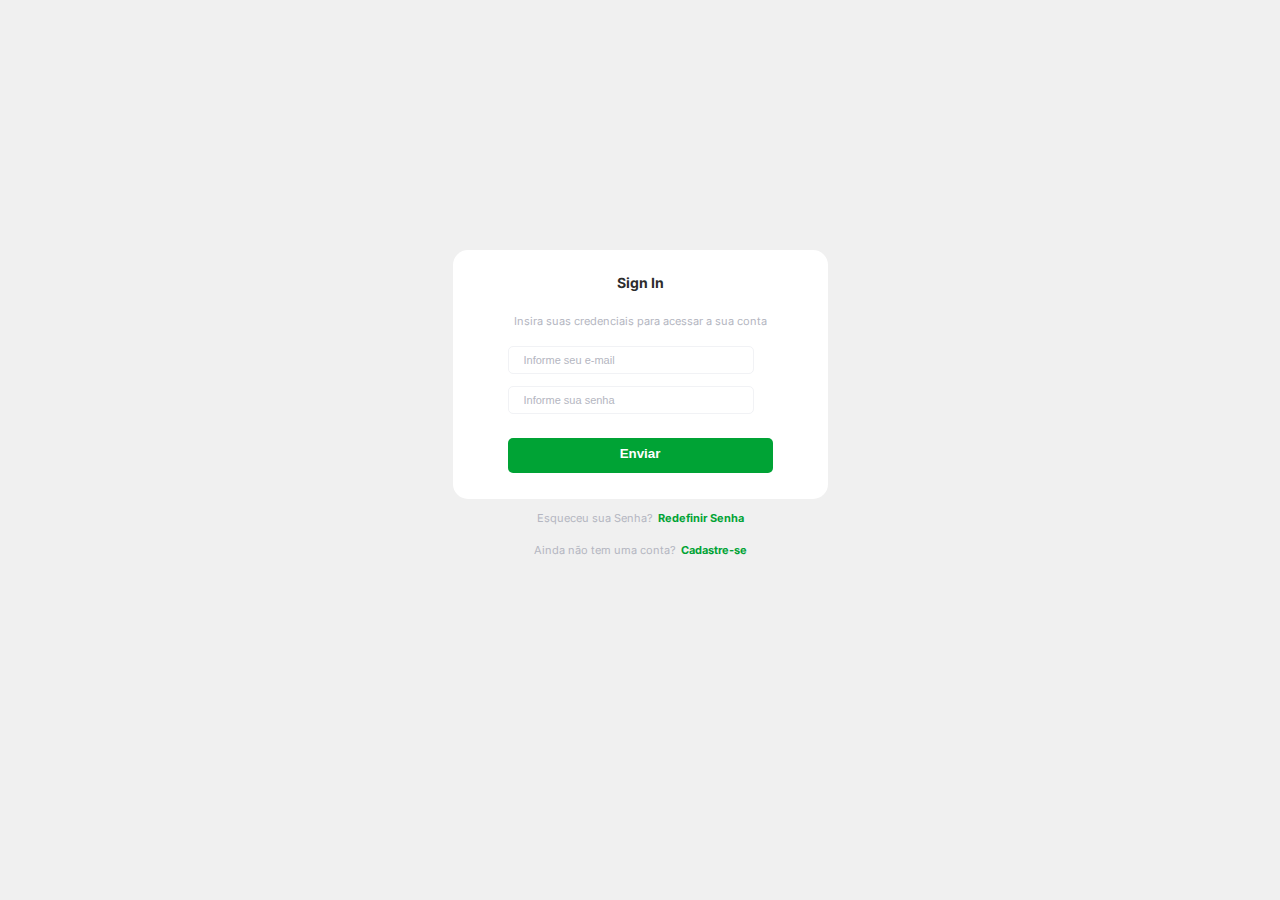
<file: index.html>
<!DOCTYPE html>
<html lang="en">

<head>
    <meta charset="UTF-8">
    <meta http-equiv="X-UA-Compatible" content="IE=edge">
    <meta name="viewport" content="width=device-width, initial-scale=1.0">
    <title>Exercício Aula 1 Semana 2 Módulo 2</title>
    <link rel="stylesheet" type="text/css" href="./Styles/style.css" media="screen" />
    <link rel="preconnect" href="https://fonts.googleapis.com">
    <link rel="preconnect" href="https://fonts.gstatic.com" crossorigin>
    <link href="https://cdn.jsdelivr.net/npm/bootstrap@5.3.0-alpha3/dist/css/bootstrap.min.css" rel="stylesheet"
        integrity="sha384-KK94CHFLLe+nY2dmCWGMq91rCGa5gtU4mk92HdvYe+M/SXH301p5ILy+dN9+nJOZ" crossorigin="anonymous">
    <link
        href="https://fonts.googleapis.com/css2?family=Inter:wght@200;400;600&family=Libre+Barcode+39+Text&display=swap"
        rel="stylesheet">
</head>

<body>

    <div class="bg-form">
        <form id="blocoform">
            <p class="cabecalho">Sign In</p>

            <div class="div_legenda">
                <p class="legenda">Insira suas credenciais para acessar a sua conta</p>
            </div>

            <div class="mb-3">
                <input type="text" class="form-control customInput" id="input" placeholder="Informe seu e-mail" aria-label="Insira o e-mail">
            </div>

            <div class="mb-3">
                <input type="text" class="form-control customInput" id="input" placeholder="Informe sua senha" aria-label="Insira a senha">
            </div>

            <button type="button" class="btn btn-primary" aria-label="Solicitar login no aplicativo">Enviar</button>
        </form>
    </div>

    <section class="links">
        <div class="text1">
            <p class="txt1">Esqueceu sua Senha?</p>
            <a href="" class="txt2" aria-label="Solicitar nova senha">Redefinir Senha</a>
        </div>

        <div class="text1">
            <p class="txt1">Ainda não tem uma conta?</p>
            <a href="./cadastro.html" class="txt2" aria-label="Fazer novo cadastro">Cadastre-se</a>
        </div>
    </section>
    <script src="https://cdn.jsdelivr.net/npm/bootstrap@5.3.0-alpha3/dist/js/bootstrap.bundle.min.js"
        integrity="sha384-ENjdO4Dr2bkBIFxQpeoTz1HIcje39Wm4jDKdf19U8gI4ddQ3GYNS7NTKfAdVQSZe"
        crossorigin="anonymous"></script>

</body>
<script src="./assets/JS/index.js"></script>

</html>
</file>
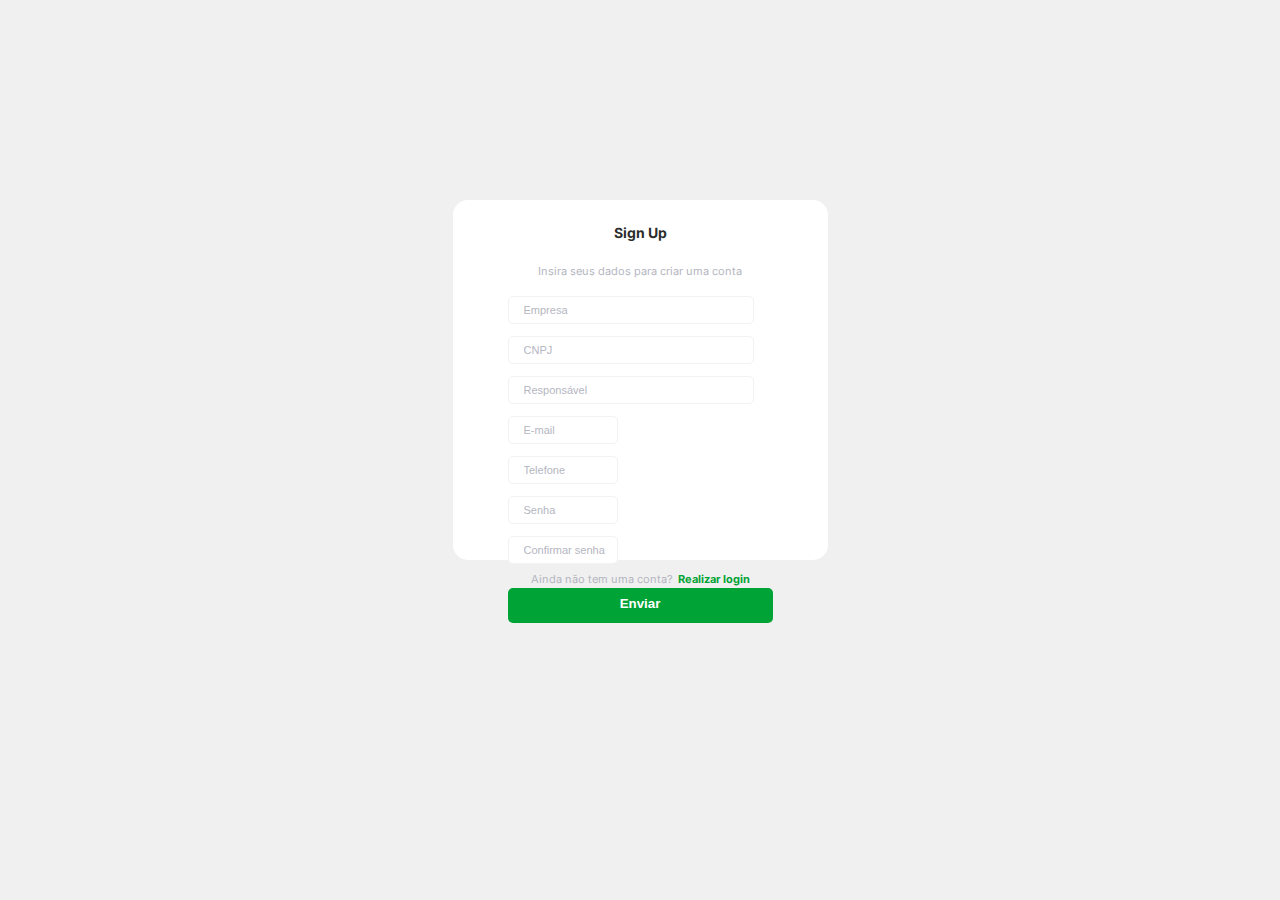
<file: cadastro.html>
<!DOCTYPE html>
<html lang="en">

<head>
    <meta charset="UTF-8">
    <meta http-equiv="X-UA-Compatible" content="IE=edge">
    <meta name="viewport" content="width=device-width, initial-scale=1.0">
    <title>Cadastro</title>
    <link rel="stylesheet" type="text/css" href="./Styles/style.css" media="screen" />
    <link rel="preconnect" href="https://fonts.googleapis.com">
    <link rel="preconnect" href="https://fonts.gstatic.com" crossorigin>
    <link
        href="https://fonts.googleapis.com/css2?family=Inter:wght@200;400;600&family=Libre+Barcode+39+Text&display=swap"
        rel="stylesheet">
    <link href="https://cdn.jsdelivr.net/npm/bootstrap@5.3.0-alpha3/dist/css/bootstrap.min.css" rel="stylesheet"
        integrity="sha384-KK94CHFLLe+nY2dmCWGMq91rCGa5gtU4mk92HdvYe+M/SXH301p5ILy+dN9+nJOZ" crossorigin="anonymous">
</head>

<body>

    <div class="bg-form2">

        <form id="cadastroform">

            <p class="cabecalho">Sign Up</p>

            <div class="div_legenda">
                <p class="legenda">Insira seus dados para criar uma conta</p>
            </div>

            <div class="mb-3">
                <input type="text" class="form-control customInput" id="input" placeholder="Empresa" aria-label="Insira a empresa">
            </div>

            <div class="mb-3">
                <input type="text" class="form-control customInput" id="input" placeholder="CNPJ" aria-label="Insira o CNPJ">
            </div>

            <div class="mb-3">
                <input type="text" class="form-control customInput" id="input" placeholder="Responsável" aria-label="Insira o nome do responsável">
            </div>

            <div class="row">
                <div class="mb-3 col inputCurto">
                    <input type="text" class="form-control curto" id="curto" placeholder="E-mail" aria-label="Insira o e-mail">
                </div>

                <div class="mb-3 col inputCurto">
                    <input type="text" class="form-control curto" id="curto" placeholder="Telefone" aria-label="Insira o telefone">
                </div>
            </div>
            <div class="row">
                <div class="mb-3 col inputCurto">
                    <input type="text" class="form-control curto" id="curto" placeholder="Senha" aria-label="Insira a senha">
                </div>

                <div class="mb-3 col inputCurto">
                    <input type="text" class="form-control curto" id="curto" placeholder="Confirmar senha" aria-label="Confirme a senha">
                </div>
            </div>


            <button type="button" class="btn btn-primary" aria-label="Enviar dados para o cadastro">Enviar</button>
        </form>
    </div>


    <div class="text1">
        <p class="txt1" aria-label="Criar novo Cadastro">Ainda não tem uma conta?</p>
        <a href="./index.html" class="txt2" aria-label="Ir para tela de login">Realizar login</a>
    </div>
    <script src="https://cdn.jsdelivr.net/npm/bootstrap@5.3.0-alpha3/dist/js/bootstrap.bundle.min.js"
        integrity="sha384-ENjdO4Dr2bkBIFxQpeoTz1HIcje39Wm4jDKdf19U8gI4ddQ3GYNS7NTKfAdVQSZe"
        crossorigin="anonymous"></script>

</body>
<script src="./assets/JS/cadastro.js"></script>

</html>
</file>
<file: Styles/style.css>
@import 'variable.css';

* {
    box-sizing: border-box;
}

body{
    background-color: var(--background-color) !important;
    font-family: 'Inter', sans-serif !important;
}

.bg-form {
    display: flex;
    justify-content: center;
    width: 375px;
    height: 249px;
    font-size: 25px !important;
    background-color: var(--white-1);
    margin: 250px auto auto auto;
    border-radius: 15px;

}

.bg-form2 {
    display: flex;
    justify-content: center;
    width: 375px;
    height: 360px;
    font-size: 25px !important;
    background-color: var(--white-1);
    margin: 200px auto auto auto;
    border-radius: 15px;

}

.row {
    --bs-gutter-x: none !important;
}

div .mb-3 {
    margin-bottom: 0rem !important;
}

.form-control {
    outline: none;
}

.curto {
    margin: 12px auto 0px auto;
    border: 1px solid var(--black-3);
    border-radius: 5px;
    width: 110px !important;
    height: 28px !important;
    padding-left: 15px !important;
    font-size: 11px !important;
    color: var(--black-2);
    outline: none;
}

div .customInput {
    font-size: 11px !important;
    margin: 0 auto 12px auto;
    border: 1px solid var(--black-3);
    border-radius: 5px;
    width: 246px;
    height: 28px;
    padding-left: 15px;
    color: var(--black-2);
    text-decoration: none !important;

}

input {
    -webkit-rtl-ordering: none !important;
    cursor: pointer !important;
}

input::-webkit-input-placeholder{
    color: var(--black-2);
}

.customInput:hover {
    box-shadow: 3px 3px 3px var(--black-2);
}

.customInput:focus {
    outline: none;
    border: 1px solid red !important;
    font-style: italic red !important;
    box-shadow: none !important;
}

.customInput {
    margin: 12px auto auto auto !important;
}

.curto:hover {
    box-shadow: 3px 3px 3px var(--black-2);
}

.curto:focus {
    outline: none;
    border: 1px solid red !important;
    font-style: italic red !important;
    box-shadow: none !important;
}


button {
    display: flex;
    justify-content: center;
    width: 265px;
    height: 35px;
    background-color: var(--btn-color-1) !important;
    text-align: center;
    border-radius: 5px !important;
    margin-top: 24px !important;
    color: white;
    font-weight: bold !important;
    padding-top: 3%;
    outline: none !important;
    border: none !important;
}

.btn:hover {
    background-color: var(--btn-color-2) !important;
    color:white;
    border: 1px solid var(--white-1); 
    outline: none;
}

.btn:focus, .btn:active {
    outline: none;
}

.cabecalho {
    display: flex;
    justify-content: center;
    margin: 24px 0 0 auto;
    font-size: 14px;
    font-weight: bold;
    color: var(--black-1);
}

div .div_legenda {
    display: flex;
    justify-content: center;
    color: var(--black-2) !important;
    margin: 12px 0 0 0;
}

p {
    margin: none !important;
    padding: none !important;
    margin-bottom: 6px !important;
}

.legenda {
    display: flex;
    justify-content: center;
    font-size: 11px !important;
    margin-top: none;
    padding: none !important;
}

.text1 {
    display: flex;
    justify-content: center;
    color: var(--black-2);
}

.txt1 {
    display: flex;
    justify-content: center;
    font-size: 11px !important;
    margin: 12px 0 0 0px;
}

.txt2 {
    display: flex;
    justify-content: center;
    font-size: 11px !important;
    font-weight: bold;
    color: var(--btn-color-1);
    margin: 12px 0 0 5px;
    text-decoration: none;
}

.txt2:hover {
    color: var(--btn-color-2);

}

.txt2:focus, .txt2:active {
    outline: none;
}


@media screen and (min-width: 10px) and (max-width: 710px) {


.bg-form {

    width: 312px !important;
    height: 239px !important;
}

.bg-form2 {
    width: 299px;
    height: 348px;
}

.txt1 {

    margin: 12px 0 0 0 !important;
}

.txt2 {

    margin: 12px 0 0 5px !important;
}
}
</file>
